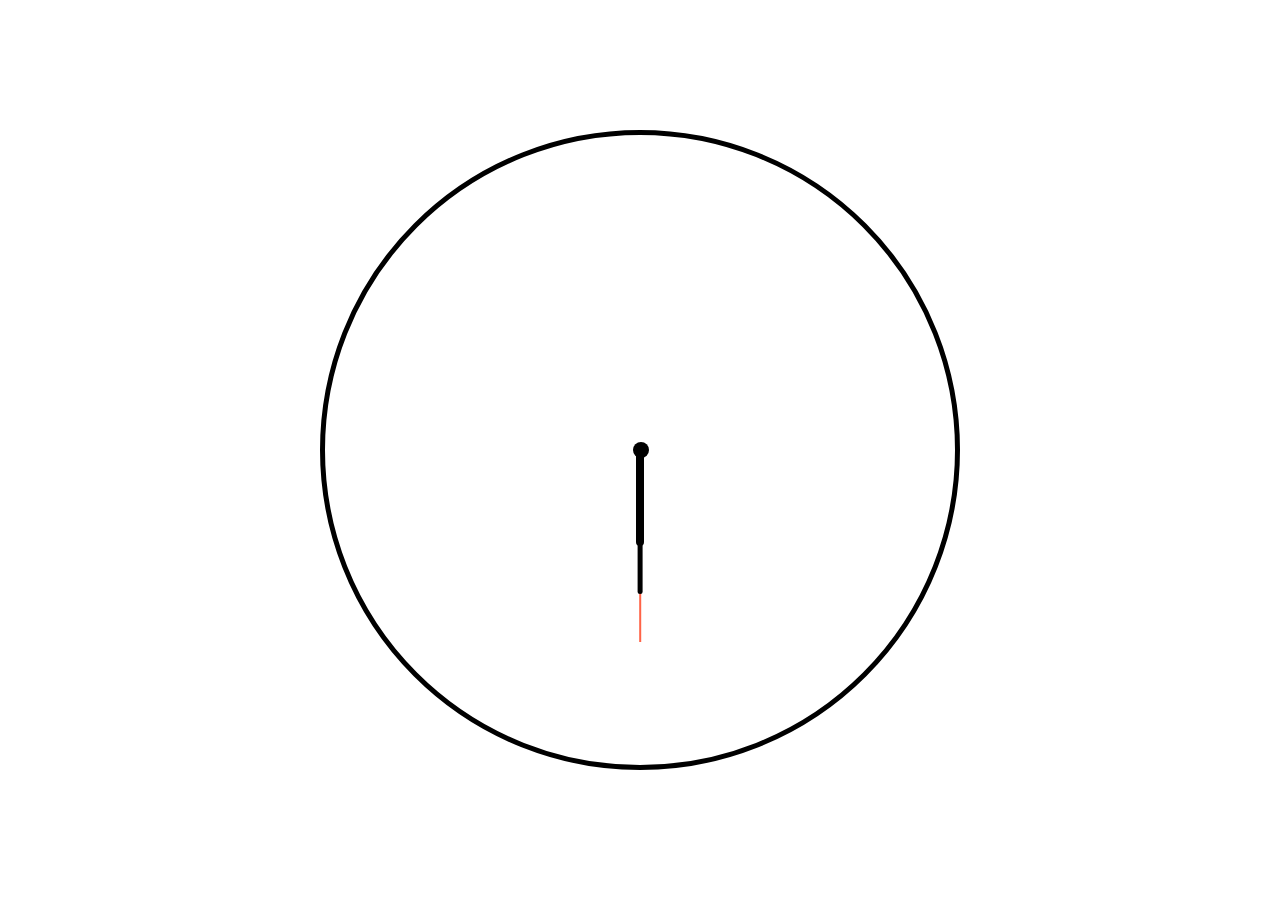
<file: AnalogSaat/index.html>
<!DOCTYPE html>
<html lang="en">
<head>
    <meta charset="UTF-8">
    <meta http-equiv="X-UA-Compatible" content="IE=edge">
    <meta name="viewport" content="width=device-width, initial-scale=1.0">
    <title>Analog Saat</title>
    <link rel="stylesheet" href="app.css"/>
</head>
<body>
    <div class="clock">
        <div class="secs"></div>
        <div class="mins"></div>
        <div class="hours"></div>
        <div class="dot"></div>
    </div>

    <script src="app.js"></script>
</body>
</html>
</file>
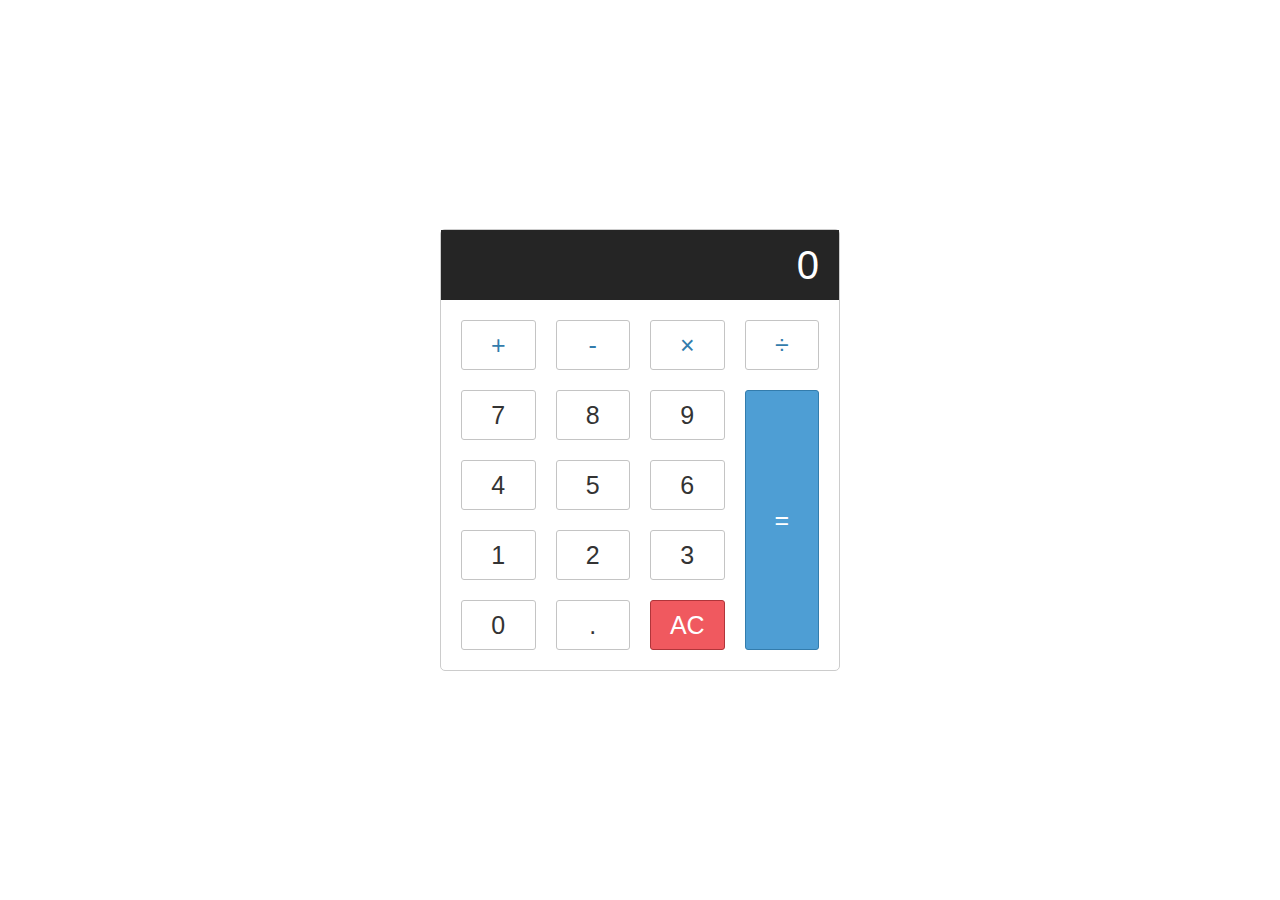
<file: MyCalculator/index.html>
<!DOCTYPE html>
<html lang="en">
<head>
    <meta charset="UTF-8">
    <meta http-equiv="X-UA-Compatible" content="IE=edge">
    <meta name="viewport" content="width=device-width, initial-scale=1.0">
    <title>Hesap Makinesi</title>
    <link rel="stylesheet" href="style.css">
</head>
<body>

    <div class="calculator">
        <input type="text" class="calculator-input">


        <div class="calculator-keys">
            <button type="button" class="operator" value="+">+</button>
            <button type="button" class="operator" value="-">-</button>
            <button type="button" class="operator" value="*">&times;</button>
            <button type="button" class="operator" value="/">&divide;</button>

            <button type="button" value="7">7</button>
            <button type="button" value="8">8</button>
            <button type="button" value="9">9</button>

            <button type="button" value="4">4</button>
            <button type="button" value="5">5</button>
            <button type="button" value="6">6</button>

            <button type="button" value="1">1</button>
            <button type="button" value="2">2</button>
            <button type="button" value="3">3</button>

            <button type="button" value="0">0</button>
            <button type="button" class="decimal" value=".">.</button>
            <button type="button" class="clear" value="clear">AC</button>
            <button type="button" class="equal-sign operator" value="=">=</button>

        </div>
    </div>
    



    <script src="script.js"></script>
</body>
</html>
</file>
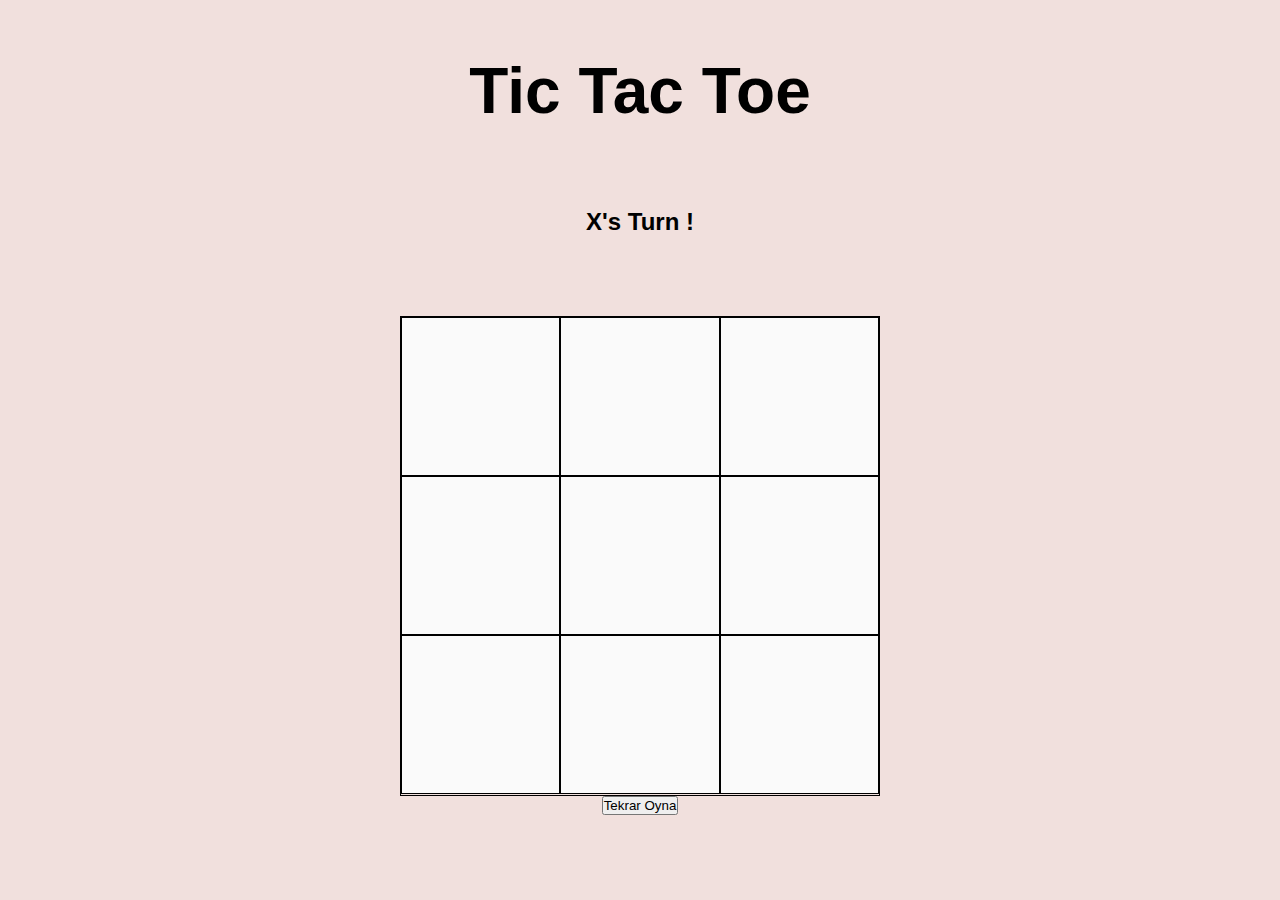
<file: OyunXOX/index.html>
<!DOCTYPE html>
<html lang="en">
<head>
    <meta charset="UTF-8">
    <meta http-equiv="X-UA-Compatible" content="IE=edge">
    <meta name="viewport" content="width=device-width, initial-scale=1.0">
    <title>Tic Tac Toe</title>
    <link rel="stylesheet" href="app.css" />
</head>
<body>
    <h1>Tic Tac Toe</h1>
    <h2 id="player"></h2>
    <div class="game-container">
        <div class="block"></div>
        <div class="block"></div>
        <div class="block"></div>
        <div class="block"></div>
        <div class="block"></div>
        <div class="block"></div>
        <div class="block"></div>
        <div class="block"></div>
        <div class="block"></div>
    </div>
    <button onclick="window.location.reload(false)">Tekrar Oyna</button>

    <p id="error"></p>



    <script src="app.js"></script>
</body>
</html>
</file>
<file: AnalogSaat/app.css>
* {
    margin: 0;
    padding: 0;
    box-sizing: border-box;
}

body {
    height: 100vh;
    display: flex;
    justify-content: center;
    align-items: center;
}

.clock {
    position: relative;
    width: 40rem;
    height: 40rem;
    border: 5px solid black;
    border-radius: 50%;
    background: url("https://cssanimation.rocks/images/posts/clocks/ios_clock.svg") center;
    background-repeat: no-repeat;
    background-size: 88%;
}

.secs {
    position: absolute;
    top: 50%;
    left: 50%;
    height: 12rem;
    width: .1rem;
    background-color: tomato;
    transform: translateX(-50%);
    transform-origin: 25% 0 ;
}

.mins {
    position: absolute;
    top: 50%;
    left: 50%;
    height: 9rem;
    width: .3rem;
    border-radius: 20px;
    background-color: black;
    transform: translateX(-50%);
    transform-origin: 25% 0 ;

}

.hours {
    position: absolute;
    top: 50%;
    left: 50%;
    height: 6rem;
    width: .5rem;
    border-radius: 15px;
    background-color: black;
    transform: translateX(-50%);
    transform-origin: 25% 0 ;

}

.dot {
    position: absolute;
    top: 48.7%;
    left: 50.2%;
    height: 1rem;
    width: 1rem;
    border-radius: 50%;
    background-color: black;
    transform: translateX(-50%);
}
</file>
<file: MyCalculator/style.css>
* {
    margin: 0;
    padding: 0;
    box-sizing: border-box;
}

html {
    font-size: 10px;
}

body {
    font-size: 1.2rem;
}

.calculator {
    border: 1px solid #ccc;
    border-radius: 5px;
    width: 400px;
    position: absolute;
    top: 50%;
    left: 50%;
    transform: translate(-50%, -50%);
}

.calculator-input {
    width: 100%;
    font-size: 4rem;
    height: 70px;
    border: none;
    background-color: #252525;
    color: #fff;
    text-align: right;
    padding-left: 20px;
    padding-right: 20px;
}

button {
    height: 50px;
    background-color: #fff;
    border-radius: 3px;
    border: 1px solid #c4c4c4;
    background-color: transparent;
    font-size: 2.5rem;
    color: #333;
}

button:hover {
    background-color: #eaeaea;
}

.operator {
    color: #337cac;
}

.clear {
    background-color: #f0595f;
    border-color: #b0353a;
    color: #fff;
}

.clear:hover {
    background-color: #f17377;
}

.equal-sign {
    background-color: #4e9ed4;
    border-color: #337cac;
    color: #fff;
    height: 100%;
    grid-area: 2/4/6/5;
}

.equal-sign:hover {
    background-color: #64bbf5;
}

.calculator-keys {
    display: grid;
    grid-template-columns: repeat(4, 1fr);
    grid-gap: 20px;
    padding: 20px;
}
</file>
<file: OyunXOX/app.css>
* {
    margin: 0;
    padding: 0;
    box-sizing: border-box;
}

body {
    background-color: rgb(241,224,221);
    font-family: sans-serif;
    display: flex;
    flex-direction: column;
    align-items: center;
    justify-content: center;
    height: 100vh;
    width: 100%;
}

h1 {
    font-size: 4rem;
}

h1, h2 {
    margin-bottom: 5rem;
}

.game-container {
    width: 30rem;
    height: 30rem;
    display: grid;
    grid-template-columns: repeat(3, 1fr);
    grid-template-rows: repeat(3, 1fr);
    border: 1px solid black;

}

.block {
    display: flex;
    align-items: center;
    justify-content: center;
    font-size: 3rem;
    width: 100%;
    height: 100%;
    border: 1px solid black;
    background: #fafafa;
    user-select: none;
}

.block:hover {
    border: 1px solid rgb(179, 115, 115)
}

#error {
    font-size: 1.2rem;
    margin-top: 2rem;
    letter-spacing: 4px;
    color: red;
}
</file>
